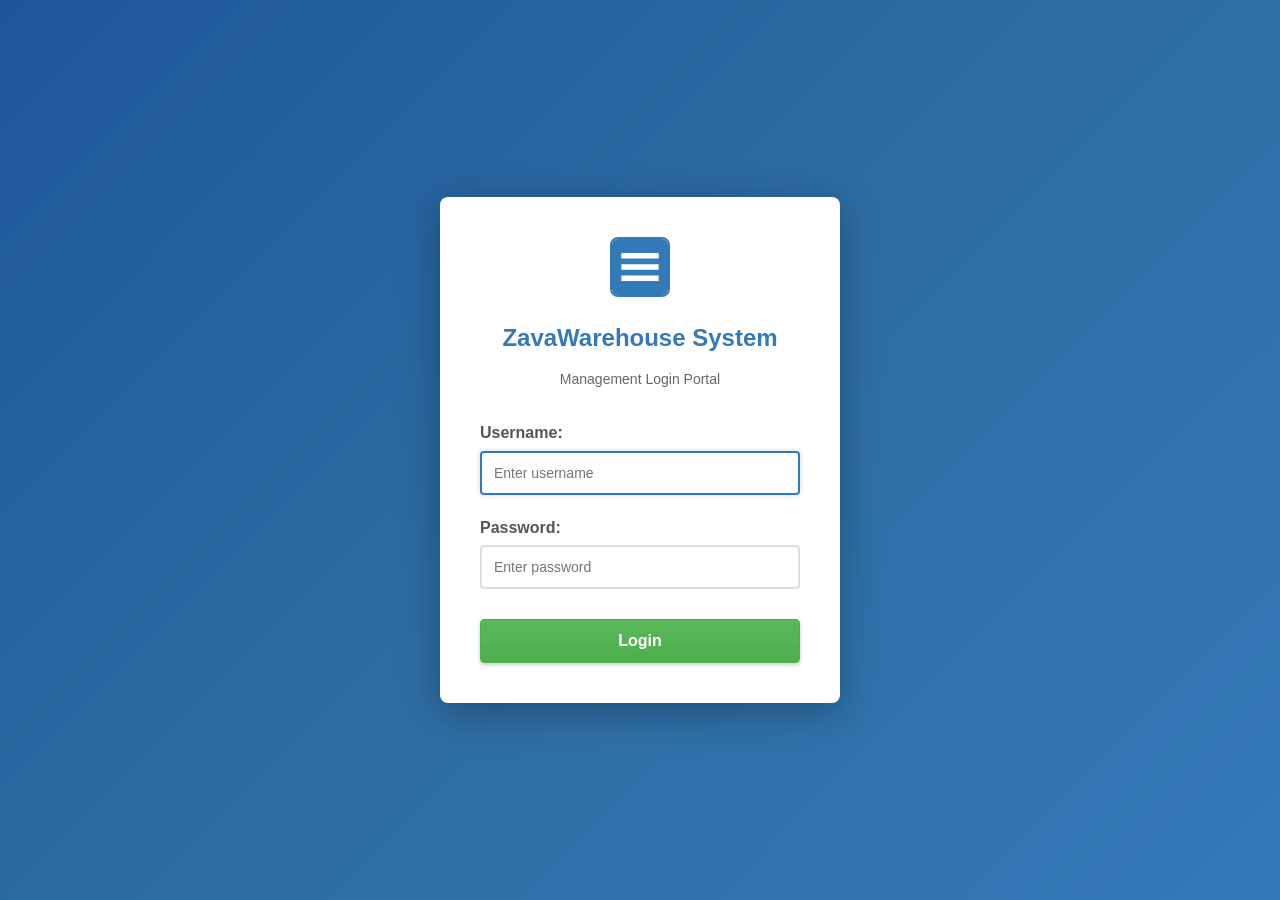
<file: src/warehouse-system/site/index.html>
<!DOCTYPE html>
<html lang="en">
<head>
    <meta charset="UTF-8">
    <meta name="viewport" content="width=device-width, initial-scale=1.0">
    <title>ZavaWarehouse - Delivery Task Manager</title>
    <link rel="stylesheet" href="styles.css">
</head>
<body>
    <!-- Login Screen -->
    <div id="loginScreen" class="login-screen">
        <div class="login-box">
            <div class="login-header">
                <img src="data:image/svg+xml,%3Csvg xmlns='http://www.w3.org/2000/svg' width='60' height='60'%3E%3Crect fill='%23337ab7' width='60' height='60'/%3E%3Cpath fill='%23fff' d='M10 15h40v6H10zm0 12h40v6H10zm0 12h40v6H10z'/%3E%3C/svg%3E" alt="ZavaWarehouse Logo">
                <h2>ZavaWarehouse System</h2>
                <p>Management Login Portal</p>
            </div>
            <form id="loginForm">
                <div class="form-group">
                    <label for="username">Username:</label>
                    <input type="text" id="username" name="username" placeholder="Enter username" required autofocus>
                </div>
                <div class="form-group">
                    <label for="password">Password:</label>
                    <input type="password" id="password" name="password" placeholder="Enter password" required autocomplete="current-password" aria-label="Enter password" class="form-control">
                </div>
                <div id="loginError" class="login-error" style="display: none;"></div>
                <button type="submit" class="btn-primary btn-login">Login</button>
            </form>
        </div>
    </div>

    <div class="container" id="mainContainer" style="display: none;">
        <header>
            <div class="logo">
                <img src="data:image/svg+xml,%3Csvg xmlns='http://www.w3.org/2000/svg' width='50' height='50'%3E%3Crect fill='%23337ab7' width='50' height='50'/%3E%3Cpath fill='%23fff' d='M10 15h30v5H10zm0 10h30v5H10zm0 10h30v5H10z'/%3E%3C/svg%3E" alt="ZavaWarehouse Logo">
                <h1>ZavaWarehouse Management System</h1>
            </div>
            <nav>
                <ul>
                    <li><a href="#new-delivery" class="active">New Delivery</a></li>
                    <li><a href="#tasks">View Tasks</a></li>
                    <li><a href="#reports">Reports</a></li>
                    <li><a href="#logout" onclick="logout(); return false;" style="float: right;">Logout</a></li>
                </ul>
            </nav>
        </header>

        <main>
            <section id="new-delivery-section" class="panel">
                <h2>Create New Delivery</h2>
                <form id="deliveryForm">
                    <div class="form-group">
                        <label for="deliveryId">Delivery ID:</label>
                        <input type="text" id="deliveryId" name="deliveryId" readonly>
                        <button type="button" onclick="generateDeliveryId()" class="btn-small">Generate ID</button>
                    </div>

                    <div class="form-group">
                        <label for="supplier">Delivery Note:</label>
                        <textarea id="supplier" name="supplier" placeholder="Enter delivery note details" rows="3" required></textarea>
                    </div>

                    <h3>Line Items</h3>
                    <div id="lineItems">
                        <div class="line-item">
                            <div class="form-row">
                                <div class="form-group">
                                    <label>Product:</label>
                                    <input type="text" name="product[]" placeholder="Product name" required>
                                </div>
                                <div class="form-group">
                                    <label>Units:</label>
                                    <input type="number" name="units[]" placeholder="0" min="1" required>
                                </div>
                                <button type="button" class="btn-remove" onclick="removeLineItem(this)">Remove</button>
                            </div>
                        </div>
                    </div>

                    <button type="button" onclick="addLineItem()" class="btn-secondary">+ Add Line Item</button>

                    <div class="form-actions">
                        <button type="submit" class="btn-primary" aria-label="Create delivery and generate warehouse tasks">Create Delivery</button>
                        <button type="reset" class="btn-secondary" aria-label="Clear all form fields">Clear Form</button>
                    </div>
                </form>
            </section>

            <section id="tasks-section" class="panel" style="display: none;">
                <h2>Warehouse Tasks</h2>
                <div class="filter-bar">
                    <label>
                        <input type="radio" name="filter" value="all" checked onchange="filterTasks('all')"> All Tasks
                    </label>
                    <label>
                        <input type="radio" name="filter" value="pending" onchange="filterTasks('pending')"> Pending
                    </label>
                    <label>
                        <input type="radio" name="filter" value="in-progress" onchange="filterTasks('in-progress')"> In Progress
                    </label>
                    <label>
                        <input type="radio" name="filter" value="completed" onchange="filterTasks('completed')"> Completed
                    </label>
                </div>

                <div id="tasksList">
                    <p class="no-data">No tasks created yet. Create a delivery to generate tasks.</p>
                </div>
            </section>

            <section id="reports-section" class="panel" style="display: none;">
                <h2>Reports & Statistics</h2>
                <div class="stats-container">
                    <div class="stat-box">
                        <h3>Total Deliveries</h3>
                        <p class="stat-number" id="totalDeliveries">0</p>
                    </div>
                    <div class="stat-box">
                        <h3>Total Tasks</h3>
                        <p class="stat-number" id="totalTasks">0</p>
                    </div>
                    <div class="stat-box">
                        <h3>Completed Tasks</h3>
                        <p class="stat-number" id="completedTasks">0</p>
                    </div>
                    <div class="stat-box">
                        <h3>Pending Tasks</h3>
                        <p class="stat-number" id="pendingTasks">0</p>
                    </div>
                </div>
            </section>
        </main>

        <footer>
            <p>&copy; 2016 ZavaWarehouse Management System. All rights reserved. | Version 1.0.2</p>
        </footer>
    </div>

    <script src="script.js"></script>
</body>
</html>
</file>
<file: src/warehouse-system/site/styles.css>
/* ZavaWarehouse - 2016 Retro Style */

* {
    margin: 0;
    padding: 0;
    box-sizing: border-box;
}

body {
    font-family: Arial, Helvetica, sans-serif;
    background: #f4f4f4;
    color: #333;
    line-height: 1.6;
}

.container {
    max-width: 1200px;
    margin: 0 auto;
    background: #fff;
    box-shadow: 0 0 10px rgba(0,0,0,0.1);
}

/* Header */
header {
    background: linear-gradient(to bottom, #337ab7 0%, #2e6da4 100%);
    color: white;
    padding: 20px;
    border-bottom: 3px solid #204d74;
}

header .logo {
    display: flex;
    align-items: center;
    gap: 15px;
    margin-bottom: 15px;
}

header .logo img {
    width: 50px;
    height: 50px;
    border: 2px solid white;
    border-radius: 4px;
}

header h1 {
    font-size: 28px;
    font-weight: bold;
    text-shadow: 2px 2px 4px rgba(0,0,0,0.3);
}

/* Navigation */
nav ul {
    list-style: none;
    display: flex;
    gap: 5px;
}

nav ul li a {
    display: block;
    padding: 10px 20px;
    background: rgba(255,255,255,0.1);
    color: white;
    text-decoration: none;
    border-radius: 4px 4px 0 0;
    transition: background 0.3s;
}

nav ul li a:hover {
    background: rgba(255,255,255,0.2);
}

nav ul li a.active {
    background: white;
    color: #337ab7;
    font-weight: bold;
}

/* Main Content */
main {
    padding: 20px;
    min-height: 600px;
}

.panel {
    background: white;
    padding: 20px;
    border: 1px solid #ddd;
    border-radius: 4px;
    box-shadow: 0 2px 4px rgba(0,0,0,0.1);
}

h2 {
    color: #337ab7;
    margin-bottom: 20px;
    padding-bottom: 10px;
    border-bottom: 2px solid #337ab7;
    font-size: 24px;
}

h3 {
    color: #555;
    margin: 20px 0 10px 0;
    font-size: 18px;
}

/* Form Styles */
.form-group {
    margin-bottom: 15px;
}

.form-group label {
    display: block;
    margin-bottom: 5px;
    font-weight: bold;
    color: #555;
}

.form-group input[type="text"],
.form-group input[type="date"],
.form-group input[type="number"],
.form-group input[type="password"],
.form-group textarea,
.form-group select {
    width: 100%;
    padding: 8px;
    border: 1px solid #ccc;
    border-radius: 4px;
    font-size: 14px;
}

.form-group input[type="text"]:focus,
.form-group input[type="date"]:focus,
.form-group input[type="number"]:focus,
.form-group input[type="password"]:focus,
.form-group textarea:focus,
.form-group select:focus {
    outline: none;
    border-color: #337ab7;
    box-shadow: 0 0 5px rgba(51,122,183,0.3);
}

.form-group textarea {
    font-family: Arial, Helvetica, sans-serif;
    resize: vertical;
}

.form-group input[readonly] {
    background: #f9f9f9;
    width: calc(100% - 120px);
    display: inline-block;
    margin-right: 10px;
}

/* Line Items */
.line-item {
    background: #f9f9f9;
    padding: 15px;
    margin-bottom: 15px;
    border: 1px solid #ddd;
    border-radius: 4px;
    position: relative;
}

.form-row {
    display: grid;
    grid-template-columns: 2fr 1fr auto;
    gap: 15px;
    align-items: end;
}

/* Buttons */
button, .btn-primary, .btn-secondary, .btn-small, .btn-remove {
    padding: 10px 20px;
    border: none;
    border-radius: 4px;
    cursor: pointer;
    font-size: 14px;
    font-weight: bold;
    transition: all 0.3s;
}

.btn-primary {
    background: linear-gradient(to bottom, #5cb85c 0%, #4cae4c 100%);
    color: white;
    border: 1px solid #4cae4c;
    box-shadow: 0 2px 4px rgba(0,0,0,0.2);
}

.btn-primary:hover {
    background: linear-gradient(to bottom, #4cae4c 0%, #449d44 100%);
    box-shadow: 0 2px 6px rgba(0,0,0,0.3);
}

.btn-secondary {
    background: linear-gradient(to bottom, #fff 0%, #f0f0f0 100%);
    color: #333;
    border: 1px solid #ccc;
    box-shadow: 0 2px 4px rgba(0,0,0,0.1);
}

.btn-secondary:hover {
    background: linear-gradient(to bottom, #f0f0f0 0%, #e0e0e0 100%);
}

.btn-small {
    padding: 8px 15px;
    font-size: 12px;
    background: #337ab7;
    color: white;
    display: inline-block;
}

.btn-small:hover {
    background: #286090;
}

.btn-remove {
    background: linear-gradient(to bottom, #d9534f 0%, #d43f3a 100%);
    color: white;
    padding: 8px 15px;
    border: 1px solid #d43f3a;
}

.btn-remove:hover {
    background: linear-gradient(to bottom, #d43f3a 0%, #c9302c 100%);
}

.form-actions {
    margin-top: 20px;
    display: flex;
    gap: 10px;
}

/* Tasks Section */
.filter-bar {
    background: #f9f9f9;
    padding: 15px;
    margin-bottom: 20px;
    border: 1px solid #ddd;
    border-radius: 4px;
    display: flex;
    gap: 20px;
}

.filter-bar label {
    display: flex;
    align-items: center;
    gap: 5px;
    cursor: pointer;
}

.task-card {
    background: white;
    border: 1px solid #ddd;
    border-left: 4px solid #337ab7;
    padding: 15px;
    margin-bottom: 15px;
    border-radius: 4px;
    box-shadow: 0 1px 3px rgba(0,0,0,0.1);
}

.task-card.pending {
    border-left-color: #f0ad4e;
}

.task-card.in-progress {
    border-left-color: #5bc0de;
}

.task-card.completed {
    border-left-color: #5cb85c;
}

.task-header {
    display: flex;
    justify-content: space-between;
    align-items: center;
    margin-bottom: 10px;
}

.task-id {
    font-weight: bold;
    color: #337ab7;
    font-size: 16px;
}

.task-status {
    padding: 5px 10px;
    border-radius: 3px;
    font-size: 12px;
    font-weight: bold;
    text-transform: uppercase;
}

.task-status.pending {
    background: #fcf8e3;
    color: #8a6d3b;
    border: 1px solid #f0ad4e;
}

.task-status.in-progress {
    background: #d9edf7;
    color: #31708f;
    border: 1px solid #5bc0de;
}

.task-status.completed {
    background: #dff0d8;
    color: #3c763d;
    border: 1px solid #5cb85c;
}

.task-details {
    color: #666;
    line-height: 1.8;
}

.task-details strong {
    color: #333;
}

.task-actions {
    margin-top: 10px;
    display: flex;
    gap: 10px;
}

.task-actions button {
    padding: 6px 12px;
    font-size: 12px;
}

.no-data {
    text-align: center;
    color: #999;
    padding: 40px;
    font-style: italic;
}

/* Reports Section */
.stats-container {
    display: grid;
    grid-template-columns: repeat(auto-fit, minmax(250px, 1fr));
    gap: 20px;
    margin-top: 20px;
}

.stat-box {
    background: linear-gradient(to bottom, #f9f9f9 0%, #f0f0f0 100%);
    padding: 20px;
    border: 1px solid #ddd;
    border-radius: 4px;
    text-align: center;
    box-shadow: 0 2px 4px rgba(0,0,0,0.1);
}

.stat-box h3 {
    color: #337ab7;
    margin: 0 0 10px 0;
    font-size: 16px;
}

.stat-number {
    font-size: 48px;
    font-weight: bold;
    color: #333;
    margin: 10px 0;
}

/* Footer */
footer {
    background: #333;
    color: #ccc;
    text-align: center;
    padding: 15px;
    border-top: 3px solid #337ab7;
}

footer p {
    font-size: 12px;
}

/* Responsive */
@media (max-width: 768px) {
    .form-row {
        grid-template-columns: 1fr;
    }
    
    nav ul {
        flex-direction: column;
    }
    
    .stats-container {
        grid-template-columns: 1fr;
    }
}

/* Login Screen */
.login-screen {
    position: fixed;
    top: 0;
    left: 0;
    width: 100%;
    height: 100%;
    background: linear-gradient(135deg, #1e5799 0%, #2e6da4 50%, #337ab7 100%);
    display: flex;
    justify-content: center;
    align-items: center;
    z-index: 9999;
}

.login-box {
    background: white;
    padding: 40px;
    border-radius: 8px;
    box-shadow: 0 10px 40px rgba(0, 0, 0, 0.3);
    width: 400px;
    max-width: 90%;
}

.login-header {
    text-align: center;
    margin-bottom: 30px;
}

.login-header img {
    width: 60px;
    height: 60px;
    margin-bottom: 15px;
    border: 2px solid #337ab7;
    border-radius: 8px;
}

.login-header h2 {
    color: #337ab7;
    margin: 0 0 10px 0;
    font-size: 24px;
    border: none;
    padding: 0;
}

.login-header p {
    color: #666;
    margin: 0;
    font-size: 14px;
}

.login-box .form-group {
    margin-bottom: 20px;
}

.login-box .form-group label {
    display: block;
    margin-bottom: 5px;
    font-weight: bold;
    color: #555;
}

.login-box .form-group input {
    width: 100%;
    padding: 12px;
    border: 2px solid #ddd;
    border-radius: 4px;
    font-size: 14px;
    transition: border-color 0.3s;
}

.login-box .form-group input:focus {
    outline: none;
    border-color: #337ab7;
    box-shadow: 0 0 5px rgba(51, 122, 183, 0.3);
}

.btn-login {
    width: 100%;
    padding: 12px;
    font-size: 16px;
    margin-top: 10px;
}

.login-error {
    background: #f2dede;
    border: 1px solid #ebccd1;
    color: #a94442;
    padding: 10px;
    border-radius: 4px;
    margin-bottom: 15px;
    font-size: 14px;
}

.login-hint {
    text-align: center;
    margin-top: 20px;
    padding-top: 20px;
    border-top: 1px solid #eee;
}

.login-hint small {
    color: #999;
    font-size: 12px;
}
</file>
